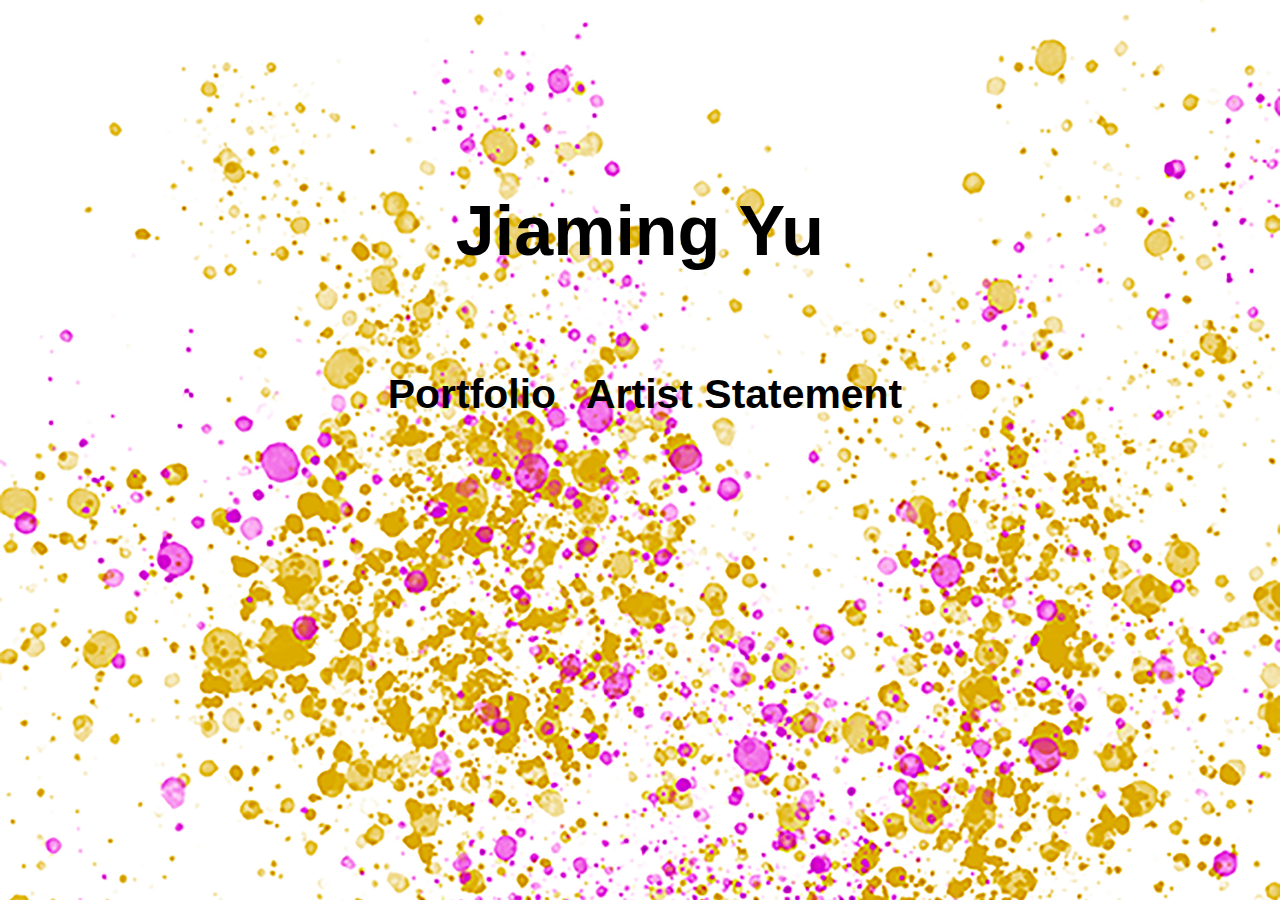
<file: index.html>
<!DOCTYPE html>
<html>
  <head>
    <title>Jiaming Yu Artist Website</title>
    <link rel="stylesheet" type="text/css" href="main.css">
    <meta charset="utf-8">

    <style>
    body {
      background-image: url("images/Background.jpg");
      background-repeat: no-repeat;
      background-size: cover;
    }
    </style>
  </head>
  <bodys
    <div class="header">
      <a href="index.html"><h1>Jiaming Yu</h1></a>
      <ul>
<li><h3><a href="portfolio.html">Portfolio</a></h3></li>
<li><h3><a href="statement.html">Artist Statement</a></h3></li>
</ul>
</div>
  </body>
</html>
</file>
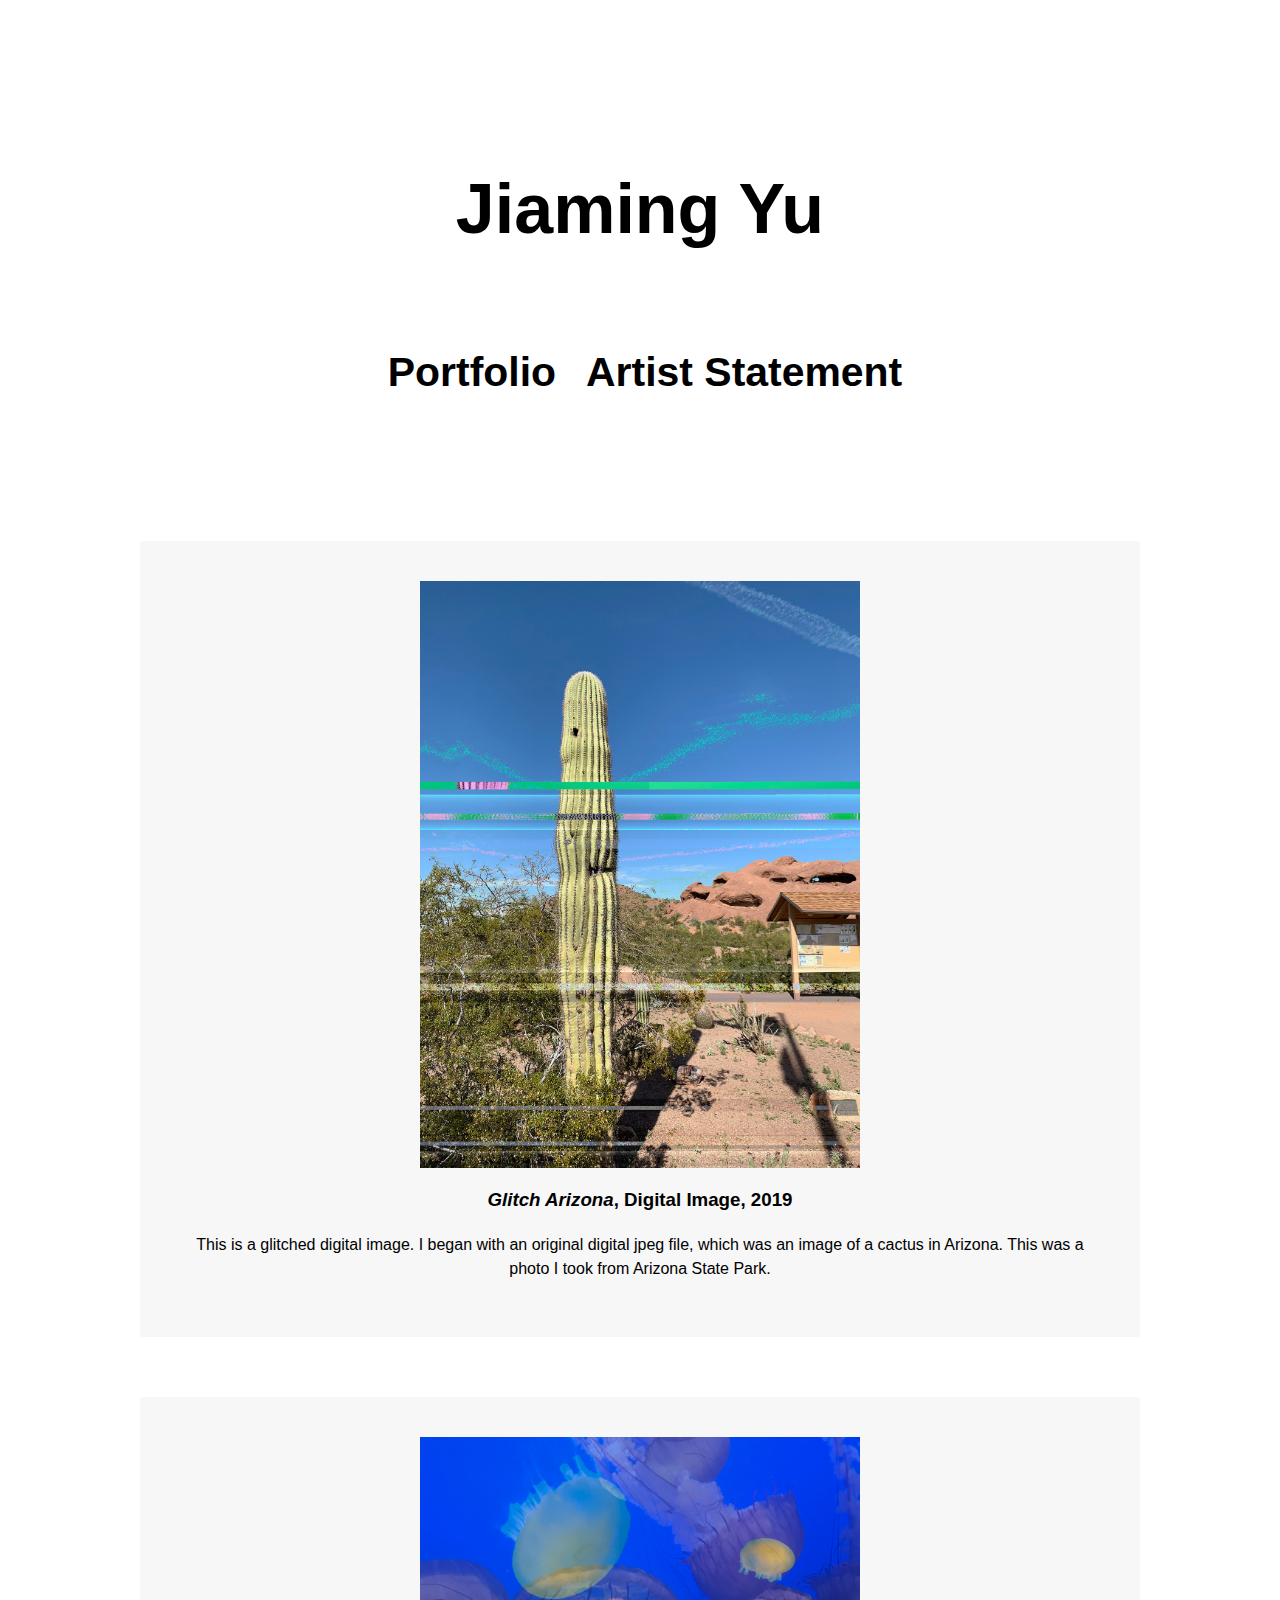
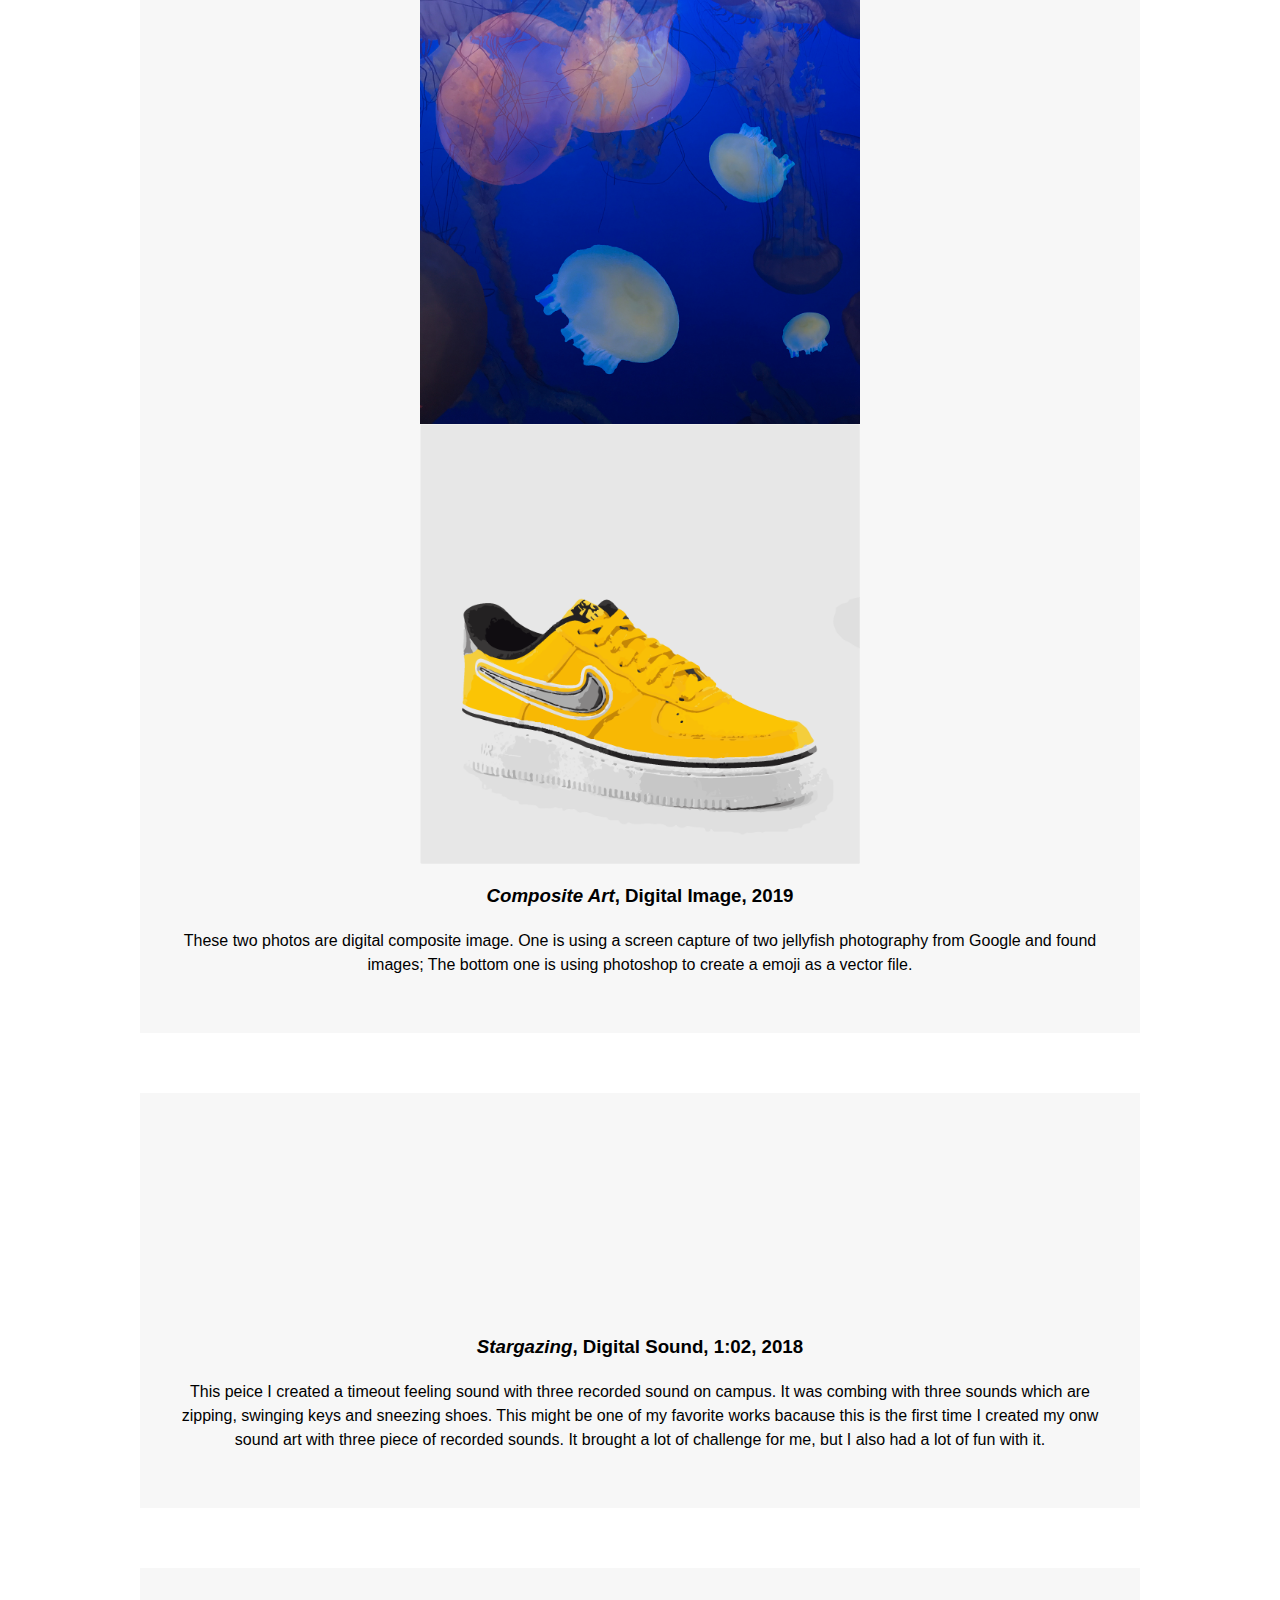
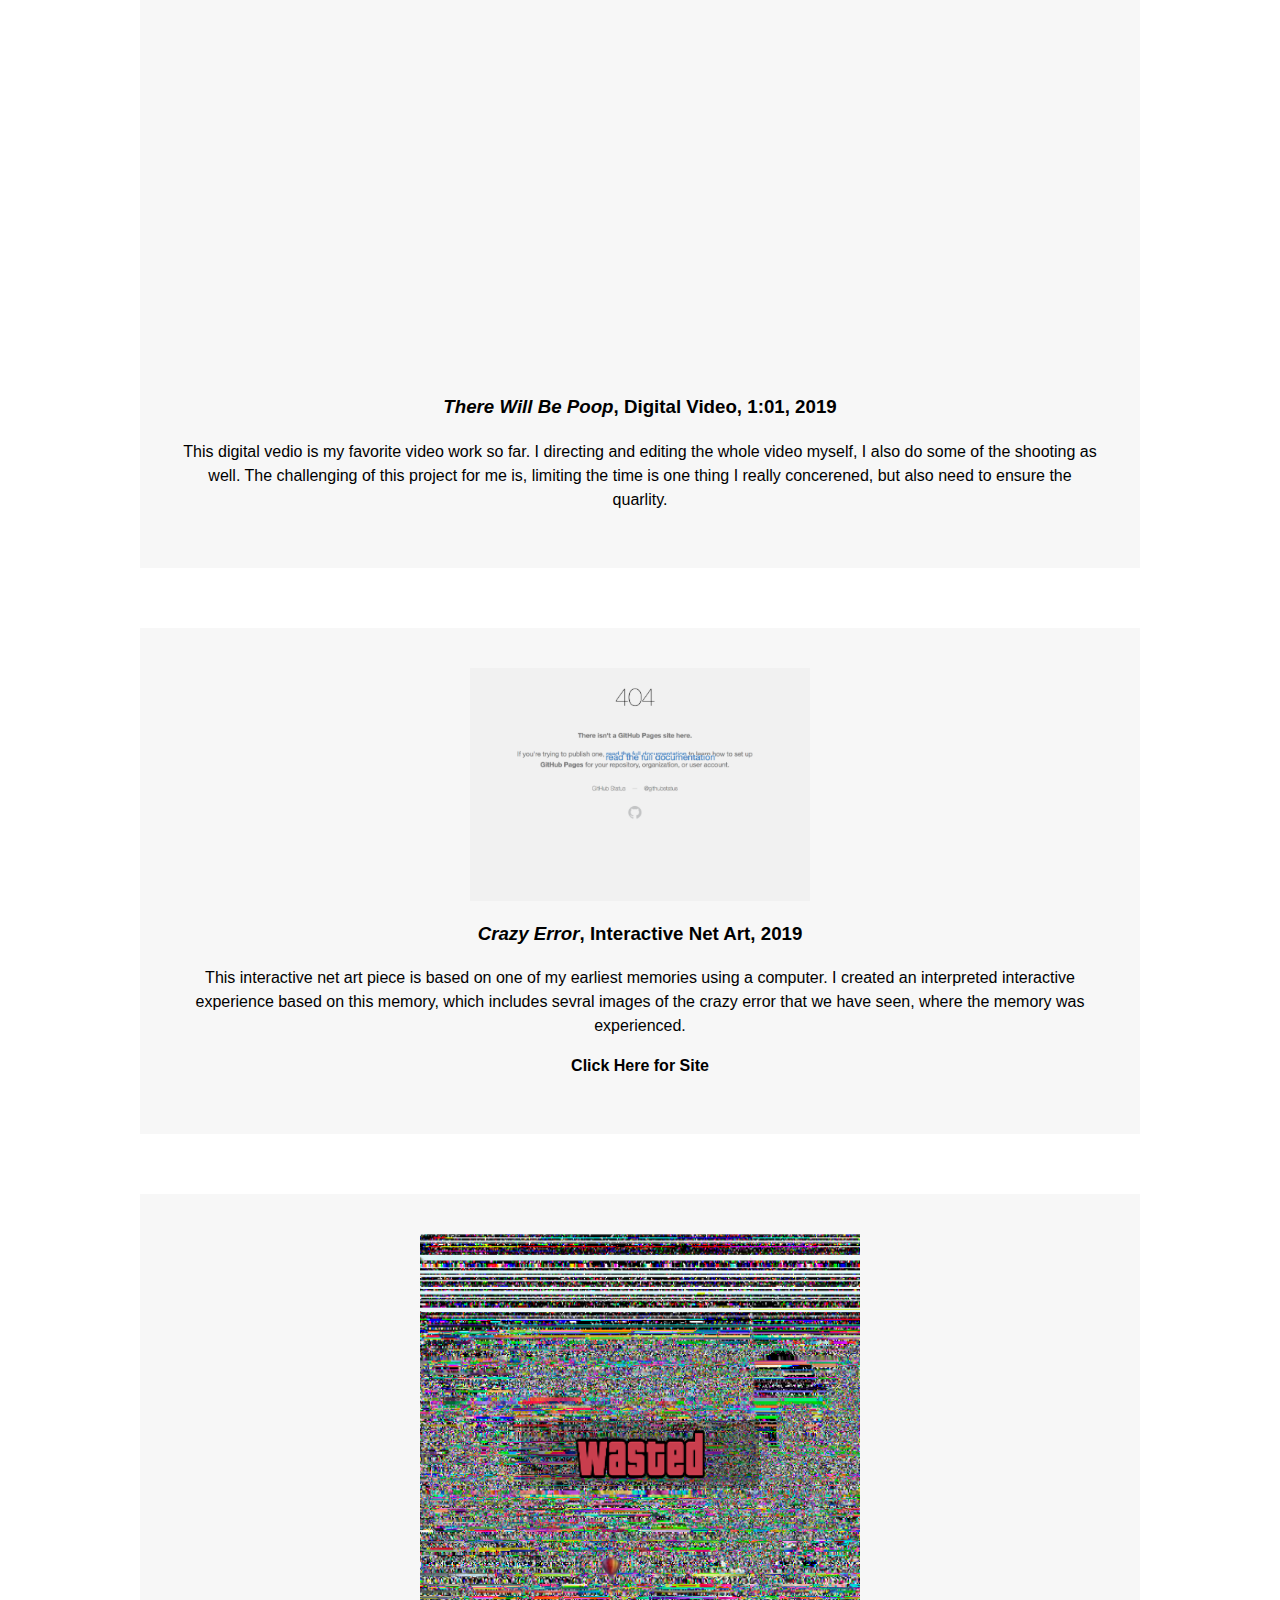
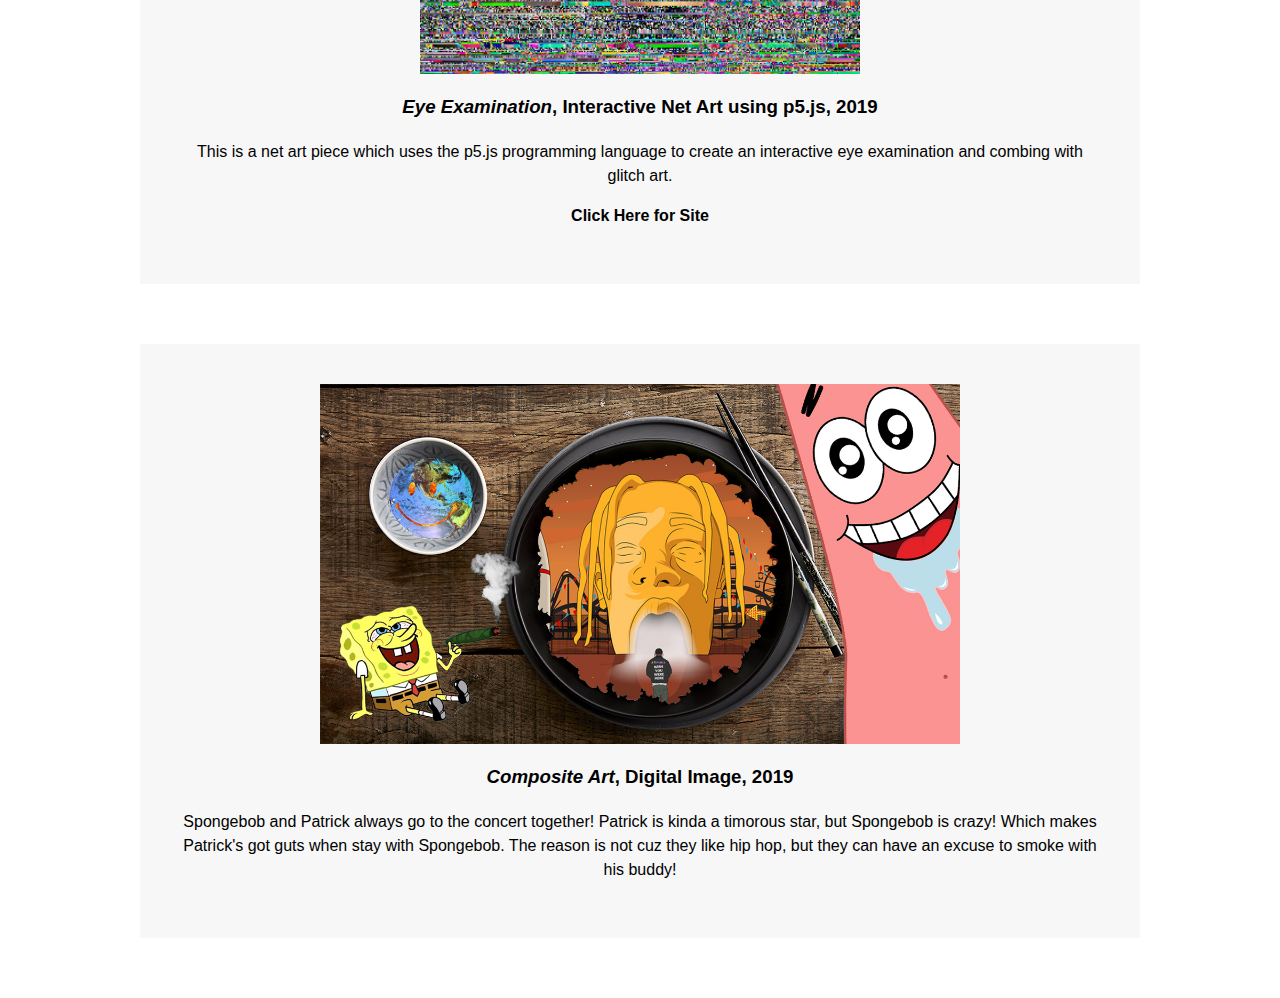
<file: portfolio.html>
<!DOCTYPE html>
<html>
  <head>
    <meta charset="utf-8">
    <title>Jiaming Yu</title>
    <link rel="stylesheet" type="text/css" href="main.css">
  </head>
  <body>
    <div class="header">
      <a href="index.html"><h1>Jiaming Yu</h1></a>
      <ul>
    <li><h3><a href="portfolio.html">Portfolio</a></h3></li>
    <li><h3><a href="statement.html">Artist Statement</a></h3></li>

    </ul>
    </div>
    <div class="portfolio-item">
      <img src="images/Glitch.jpg" width="440" alt="Jiaming Yu Glitch">
      <h3><i>Glitch Arizona</i>, Digital Image, 2019</h3>
      <p>This is a glitched digital image. I began with an original digital jpeg file, which was an image of a cactus in Arizona. This was a photo I took from Arizona State Park.</p>
      </div>
      <div class="portfolio-item">
        <img src="images/raster.jpg" width="440" alt="Jiaming Yu Composite">
        <img src="images/vectoremoji.png" width="440" alt="Jiaming Yu Composite">
        <h3><i>Composite Art</i>, Digital Image, 2019</h3>
        <p> These two photos are digital composite image. One is using a screen capture of two jellyfish photography from Google and found images; The bottom one is using photoshop to create a emoji as a vector file.</p>
    </div>
    <div class="portfolio-item">
      <br>
<iframe width="100%" height="150" scrolling="no" frameborder="no" allow="autoplay" src="https://w.soundcloud.com/player/?url=https%3A//api.soundcloud.com/tracks/581460135&color=%23ff5500&auto_play=false&hide_related=false&show_comments=true&show_user=true&show_reposts=false&show_teaser=true&visual=true"></iframe>
<h3><i>Stargazing</i>, Digital Sound, 1:02, 2018</h3>
       <p>This peice I created a timeout feeling sound with three recorded sound on campus. It was combing with three sounds which are zipping, swinging keys and sneezing shoes. This might be one of my favorite works bacause this is the first time I created my onw sound art with three piece of recorded sounds. It brought a lot of challenge for me, but I also had a lot of fun with it.</p>
     </div>
  <div class="portfolio-item">
    <iframe src="https://player.vimeo.com/video/337204684" width="640" height="360" frameborder="0" allow="autoplay; fullscreen" allowfullscreen></iframe>
     <h3><i>There Will Be Poop</i>, Digital Video, 1:01, 2019</h3>
     <p>This digital vedio is my favorite video work so far. I directing and editing the whole video myself, I also do some of the shooting as well. The challenging of this project for me is, limiting the time is one thing I really concerened, but also need to ensure the quarlity. </p>
   </div>
   <div class="portfolio-item">
     <img src="images/Screen Shot.jpg" width="340" alt="Jiaming Yu Net Art">
     <h3><i>Crazy Error</i>, Interactive Net Art, 2019</h3>
     <p>This interactive net art piece is based on one of my earliest memories using a computer. I created an interpreted interactive experience based on this memory, which includes sevral images of the crazy error that we have seen, where the memory was experienced.</p>
       <a href="https://weikunshen.github.io/crazy-error/" target="_blank"><p><b>Click Here for Site</b></p></a>
   </div>
   <div class="portfolio-item">
     <img src="images/download.png" width="440" alt="Jiaming Yu Code Art">
     <h3><i>Eye Examination</i>, Interactive Net Art using p5.js, 2019</h3>
     <p>This is a net art piece which uses the p5.js programming language to create an interactive eye examination and combing with glitch art.</p>
      <a href="https://editor.p5js.org/JiamingYu/present/xAqPj7eQ3" target="_blank"><p><b>Click Here for Site</b></p></a>
   </div>
   <div class="portfolio-item">
     <img src="images/astroworld.jpg" width="640" alt="Jiaming Yu Composite Art">
     <h3><i>Composite Art</i>, Digital Image, 2019</h3>
     <p>Spongebob and Patrick always go to the concert together! Patrick is kinda a timorous star, but Spongebob is crazy! Which makes Patrick's got guts when stay with Spongebob. The reason is not cuz they like hip hop, but they can have an excuse to smoke with his buddy!</p>

   </div>
  </body>
</html>
</file>
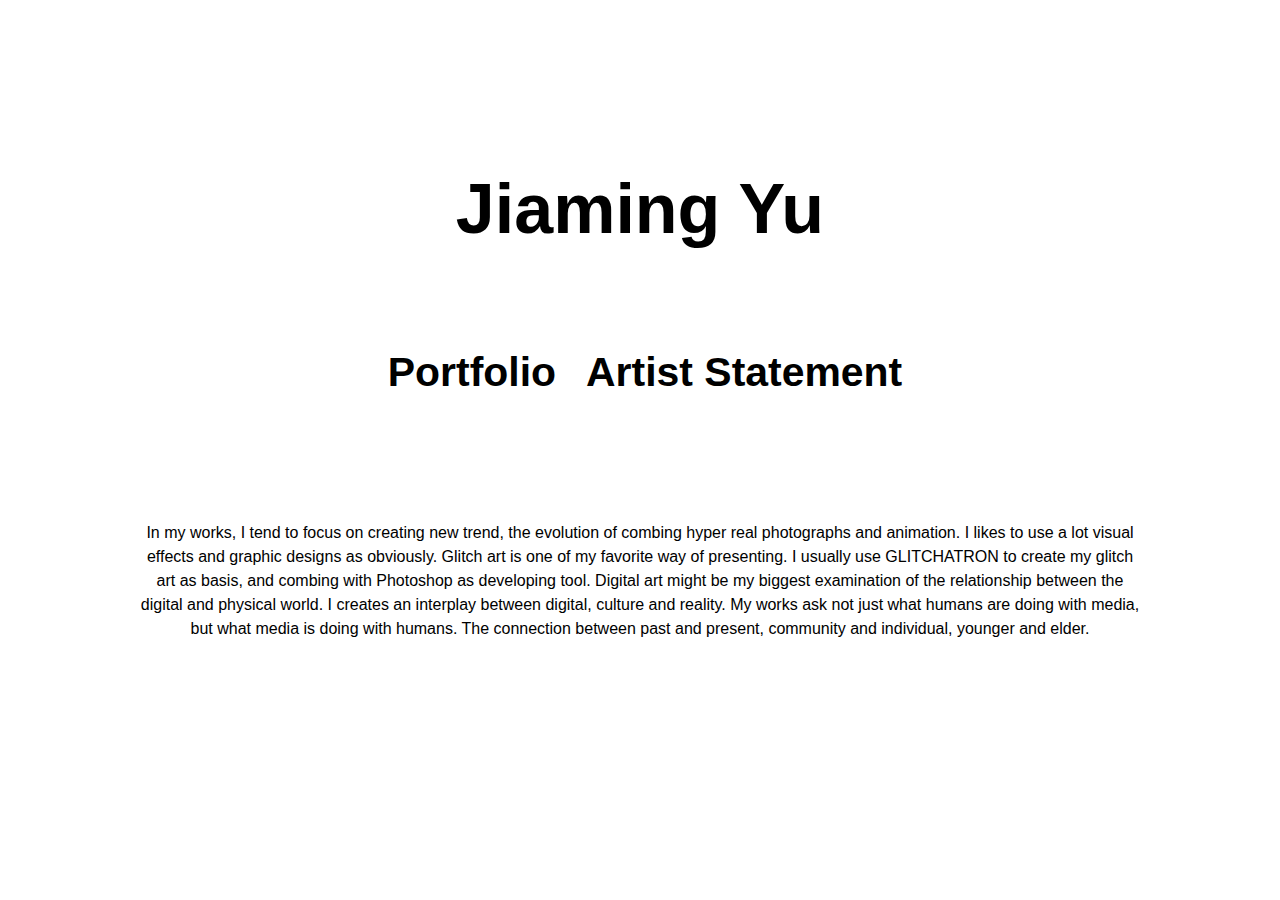
<file: statement.html>
<!DOCTYPE html>
<html>

<head>
  <head>
    <meta charset="utf-8">
    <title>Jiaming Yu | Artist Statement</title>
    <link rel="stylesheet" type="text/css" href="main.css">
    <style>
    @import url('https://fonts.googleapis.com/css?family=Roboto');
    </style>
  </head>
</head>

<body>
  <div class="header">
    <a href="index.html"><h1>Jiaming Yu</h1></a>
    <ul>
      <li><h3><a href="portfolio.html">Portfolio</a></h3></li>
      <li><h3><a href="statement.html">Artist Statement</a></h3></li>

  </ul>
  </div>
  <p>
  <b></b><br>In my works, I tend to focus on creating new trend, the evolution of combing hyper real photographs and animation. I likes to use a lot visual effects and graphic designs as obviously. Glitch art is one of my favorite way of presenting. I usually use GLITCHATRON to create my glitch art as basis, and combing with Photoshop as developing tool. Digital art might be my biggest examination of the relationship between the digital and physical world.

I creates an interplay between digital, culture and reality. My works ask not just what humans are doing with media, but what media is doing with humans. The connection between past and present, community and individual, younger and elder.


  </p>
</body>

</html>
</file>
<file: main.css>
@import url('https://fonts.googleapis.com/css?family=Work+Sans');

body {
  margin: 30px auto;
  max-width: 1000px;
  font-family:'Georgia', sans-serif;
  line-height: 1.5;
  padding: 30px 20px;
  text-align: center;
}

/* Your Name- spacing and font size */

h1 {
  padding: 20px 0px 10px 0px;
}

/* This changes color and removes default underline in links  */

a {
color: #000000;
text-decoration: none;
}

/* mouse over link */
a:hover {
  color: #DA19E3;
    }


/* Style the header div */
.header {
        list-style-type:none;
        padding: 30px;
        text-align: center;
        font-size: 35px;
    }

.header ul {
      	list-style-type:none;
        display: flex;
        justify-content: center;
    }

.header ul li {
    	list-style-type:none;
    	display: list-item;
    	line-height: 5px;
      padding: 10px 30px 0px 0px;
    }


/* Centers images that aren't in the portfolio grid */

img {
  display: block;
  margin: 0px auto;
}

/* Gallery- much of this is sourced from w3schools */

.container {
  width: auto;
  align-content: center;
  padding: 10px 50px;
}

div.gallery {
    margin: 10px;
    border: 1px solid #ccc;
    float: left;
    width: 200px;
}

div.gallery:hover {
    border: 1px solid #777;
}

div.gallery img {
    width: 100%;
    height: auto;
}

div.desc {
    padding: 15px;
    text-align: center;
}

/* Makes portfolio viewable on mobile devices */
.responsive {
    padding: 0 3px;
    float: left;
    width: 24.99999%;
}

@media only screen and (max-width: 700px) {
    .responsive {
        width: 49.99999%;
        margin: 6px 0;
    }
}

@media only screen and (max-width: 500px) {
    .responsive {
        width: 100%;
    }
}

.clearfix:after {
    content: "";
    display: table;
    clear: both;
}

/* For General Portfolio page */

/* When you put a period in front of a CSS declaration, it indicates you are
creating a new class. We can apply this to div elements to create different
portfolio entries */

.portfolio-item {
  margin-top: 60px;
  padding: 40px;
  background-color: #f7f7f7;
}
</file>
